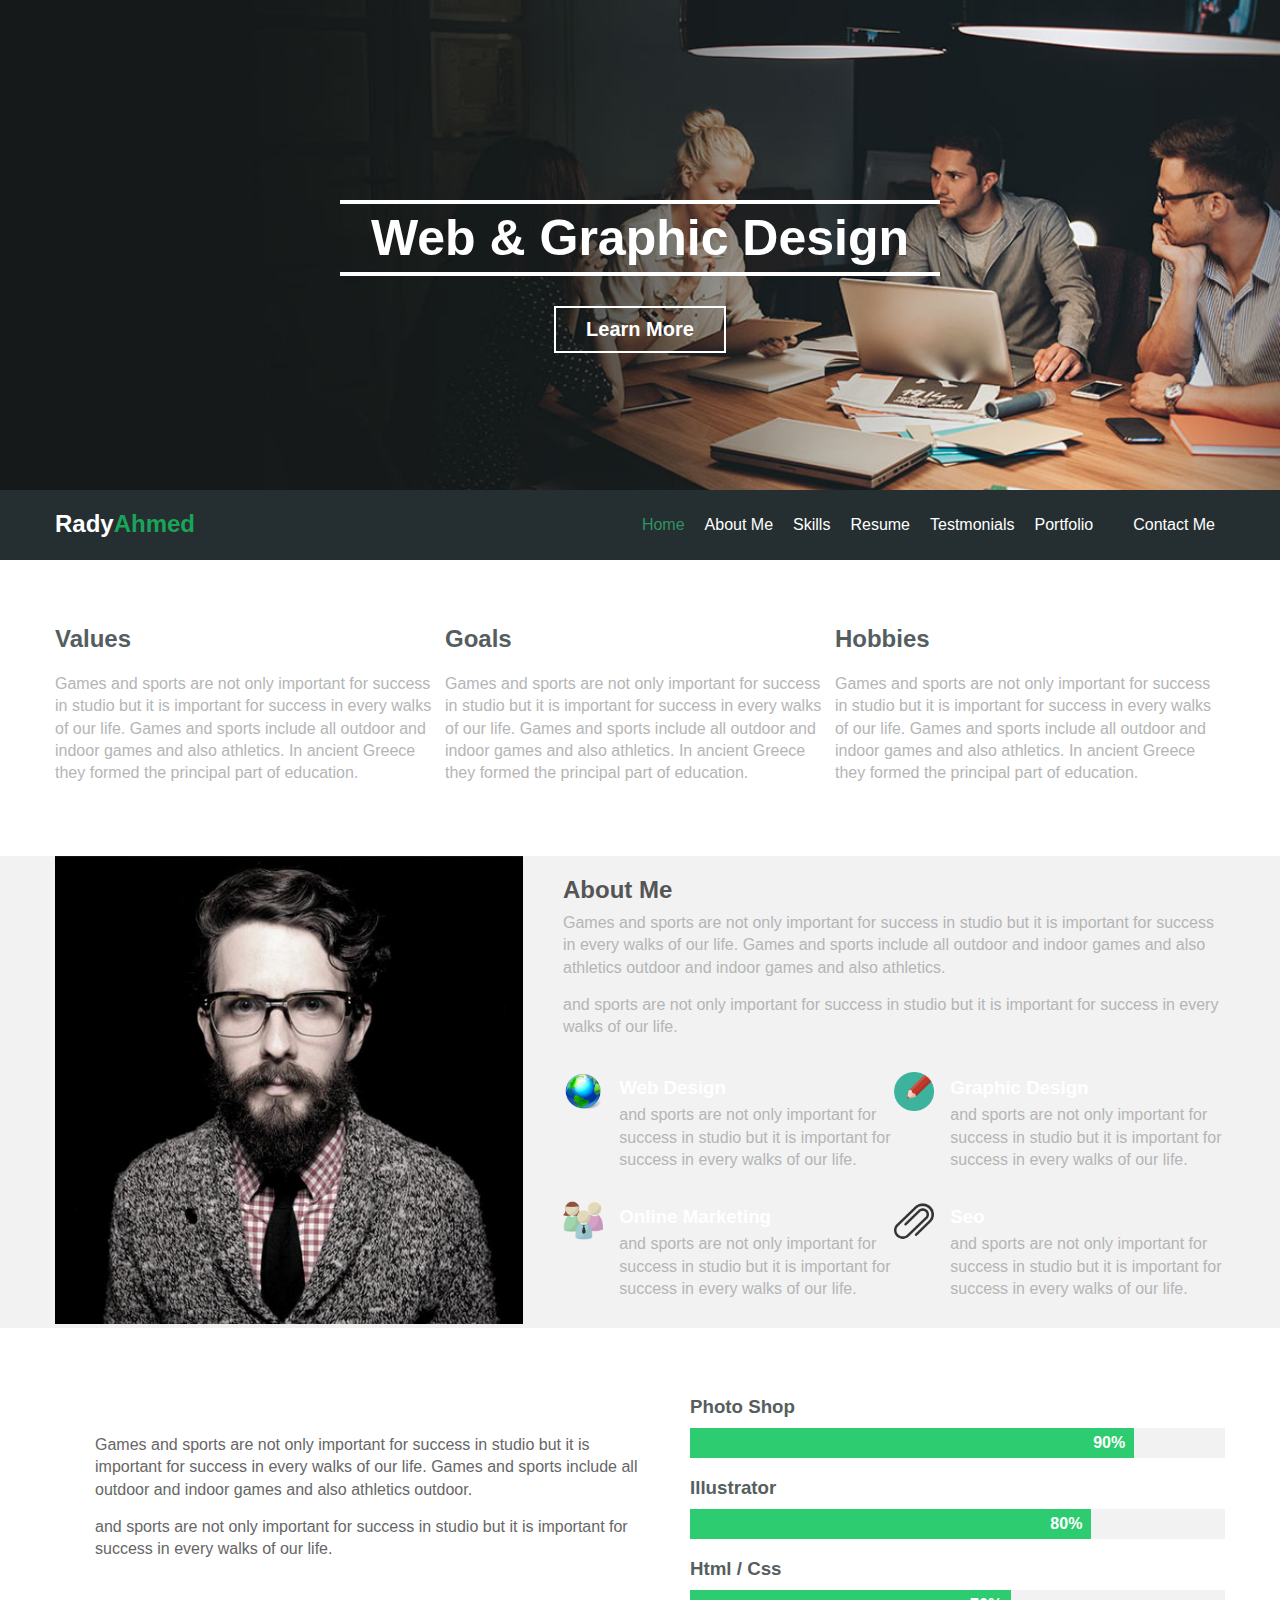
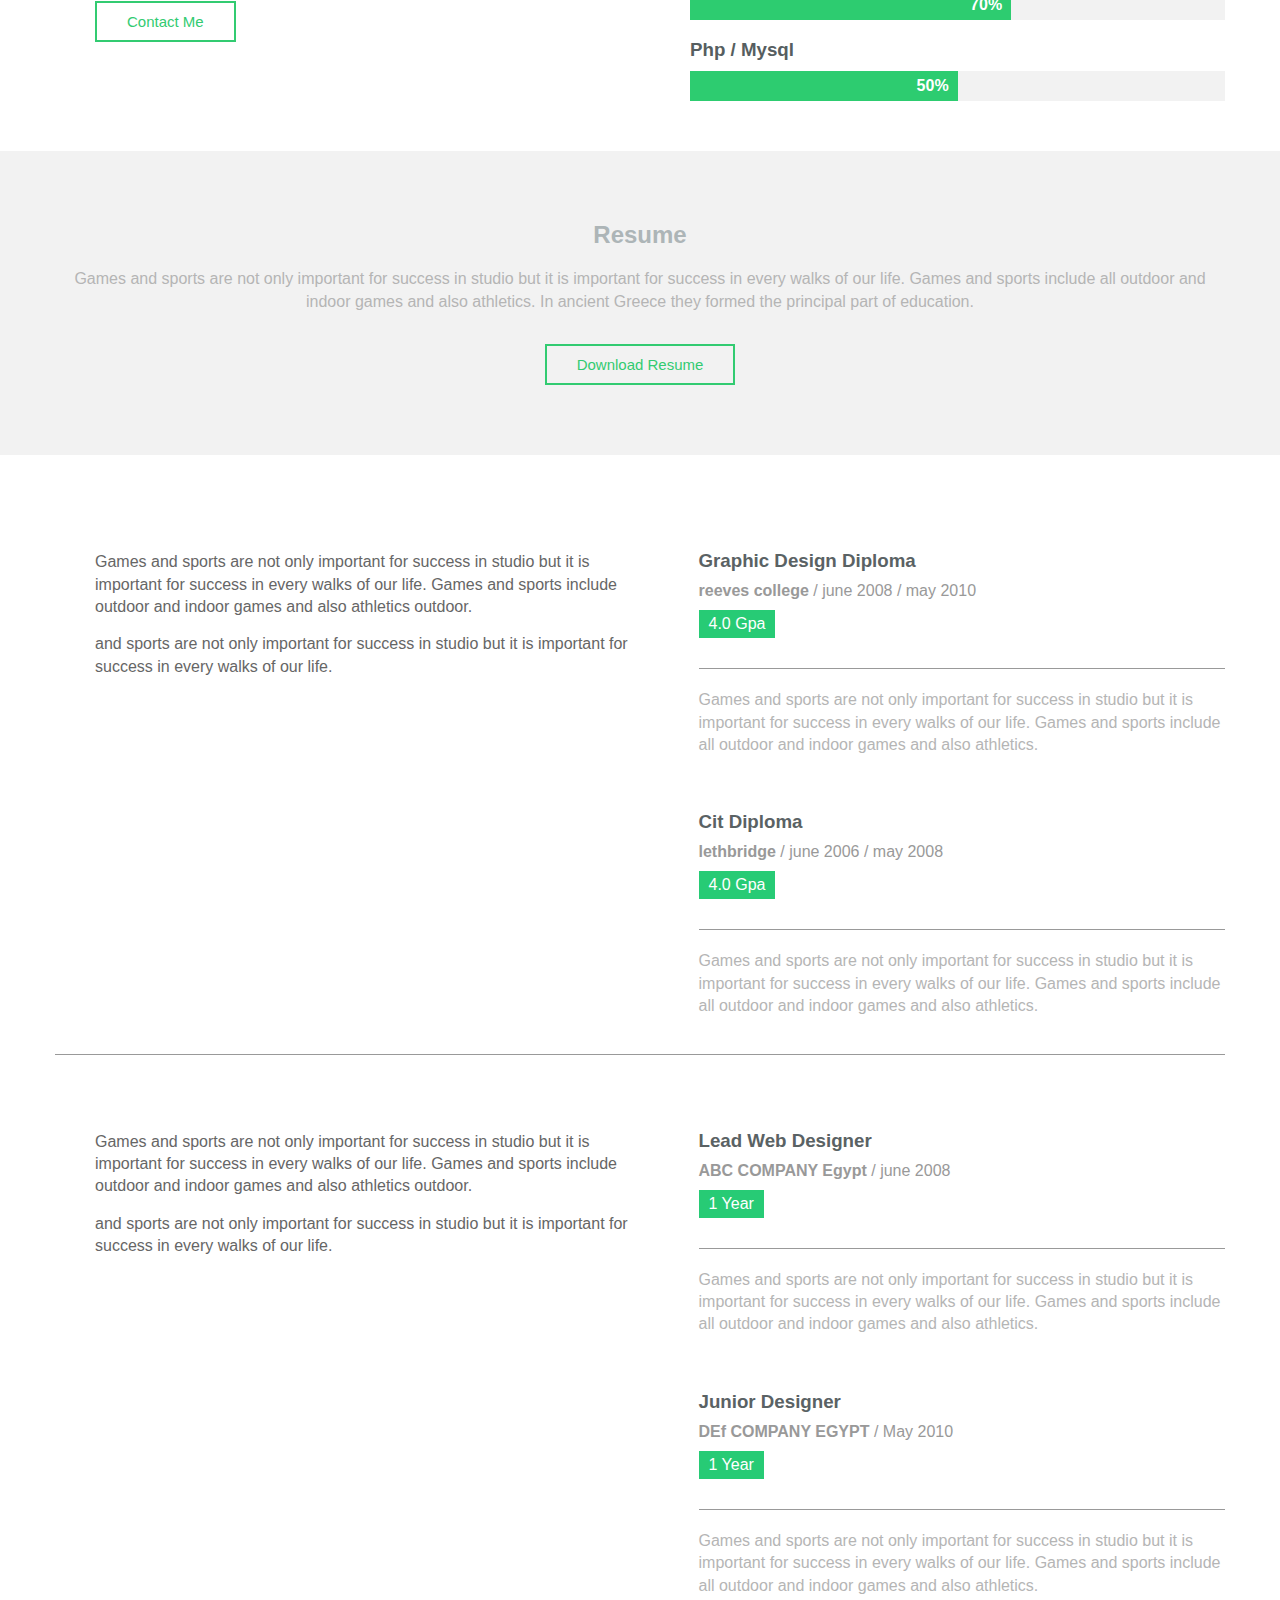
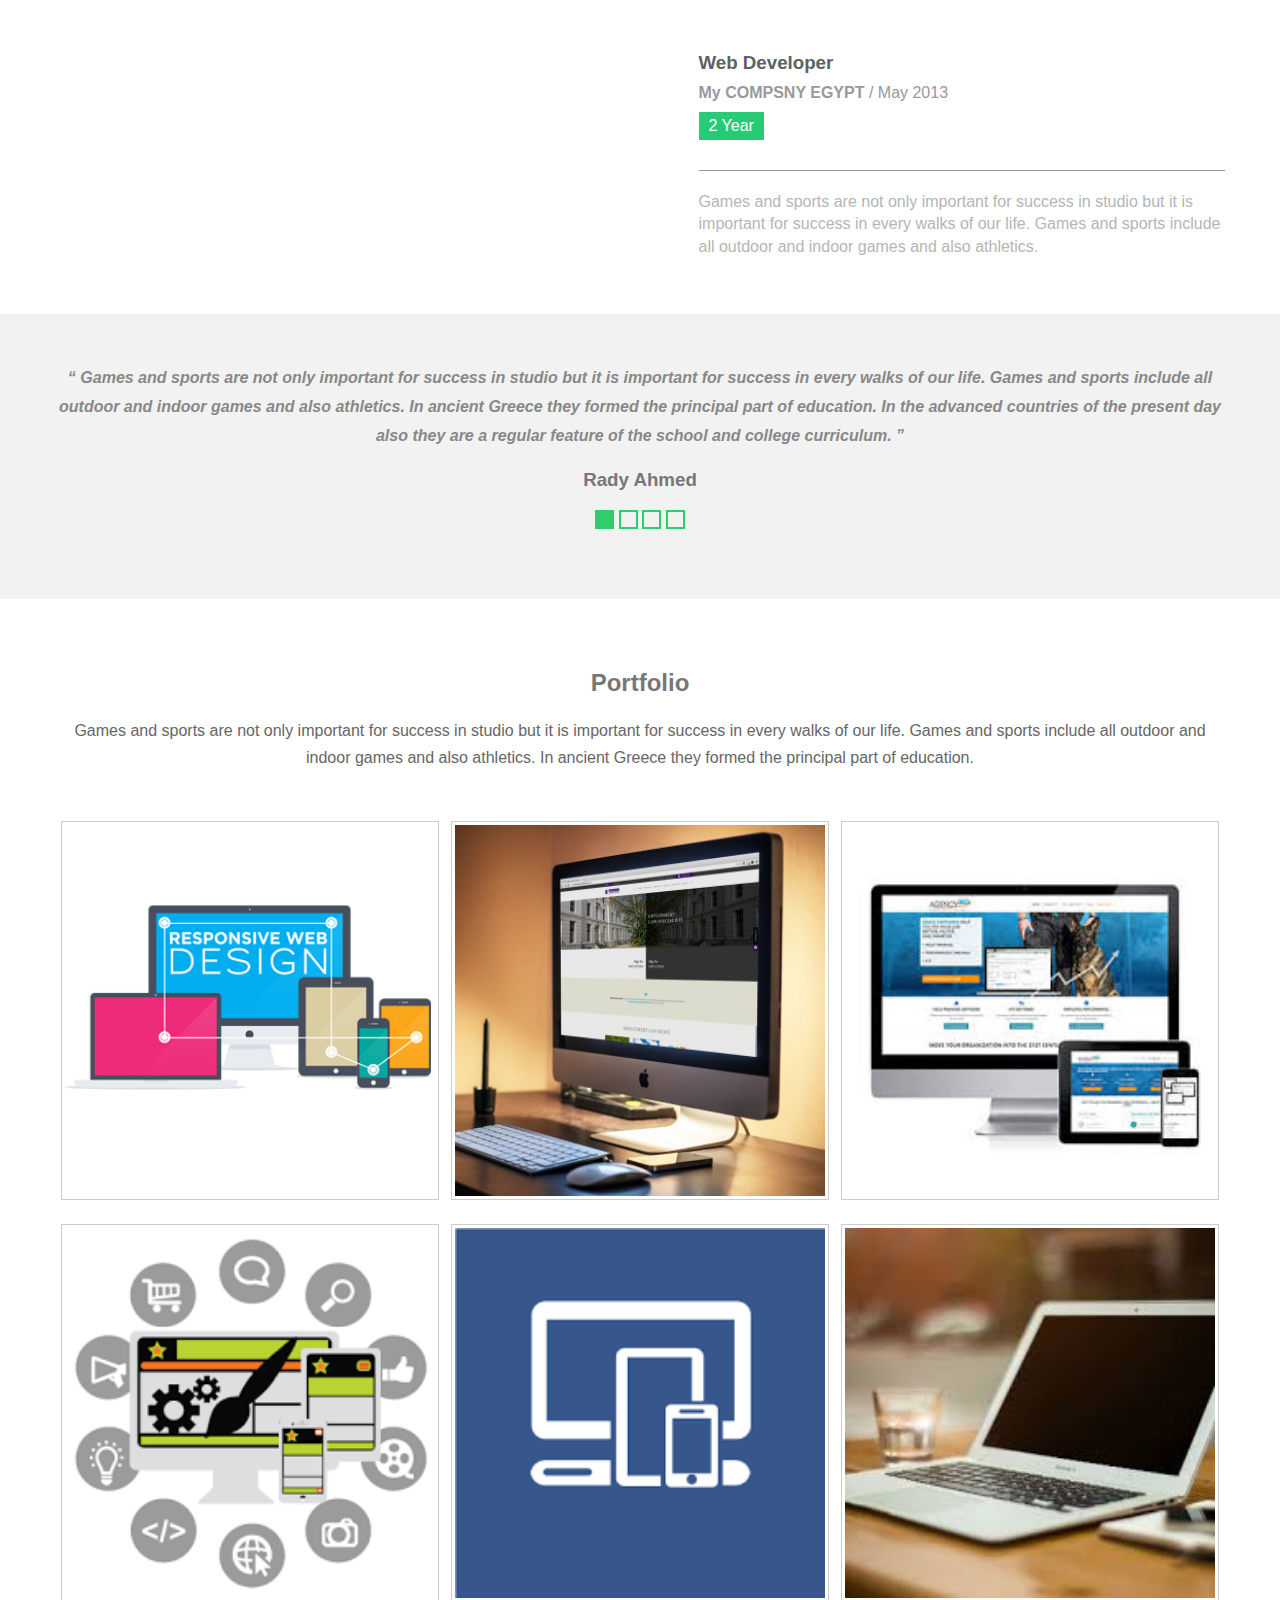
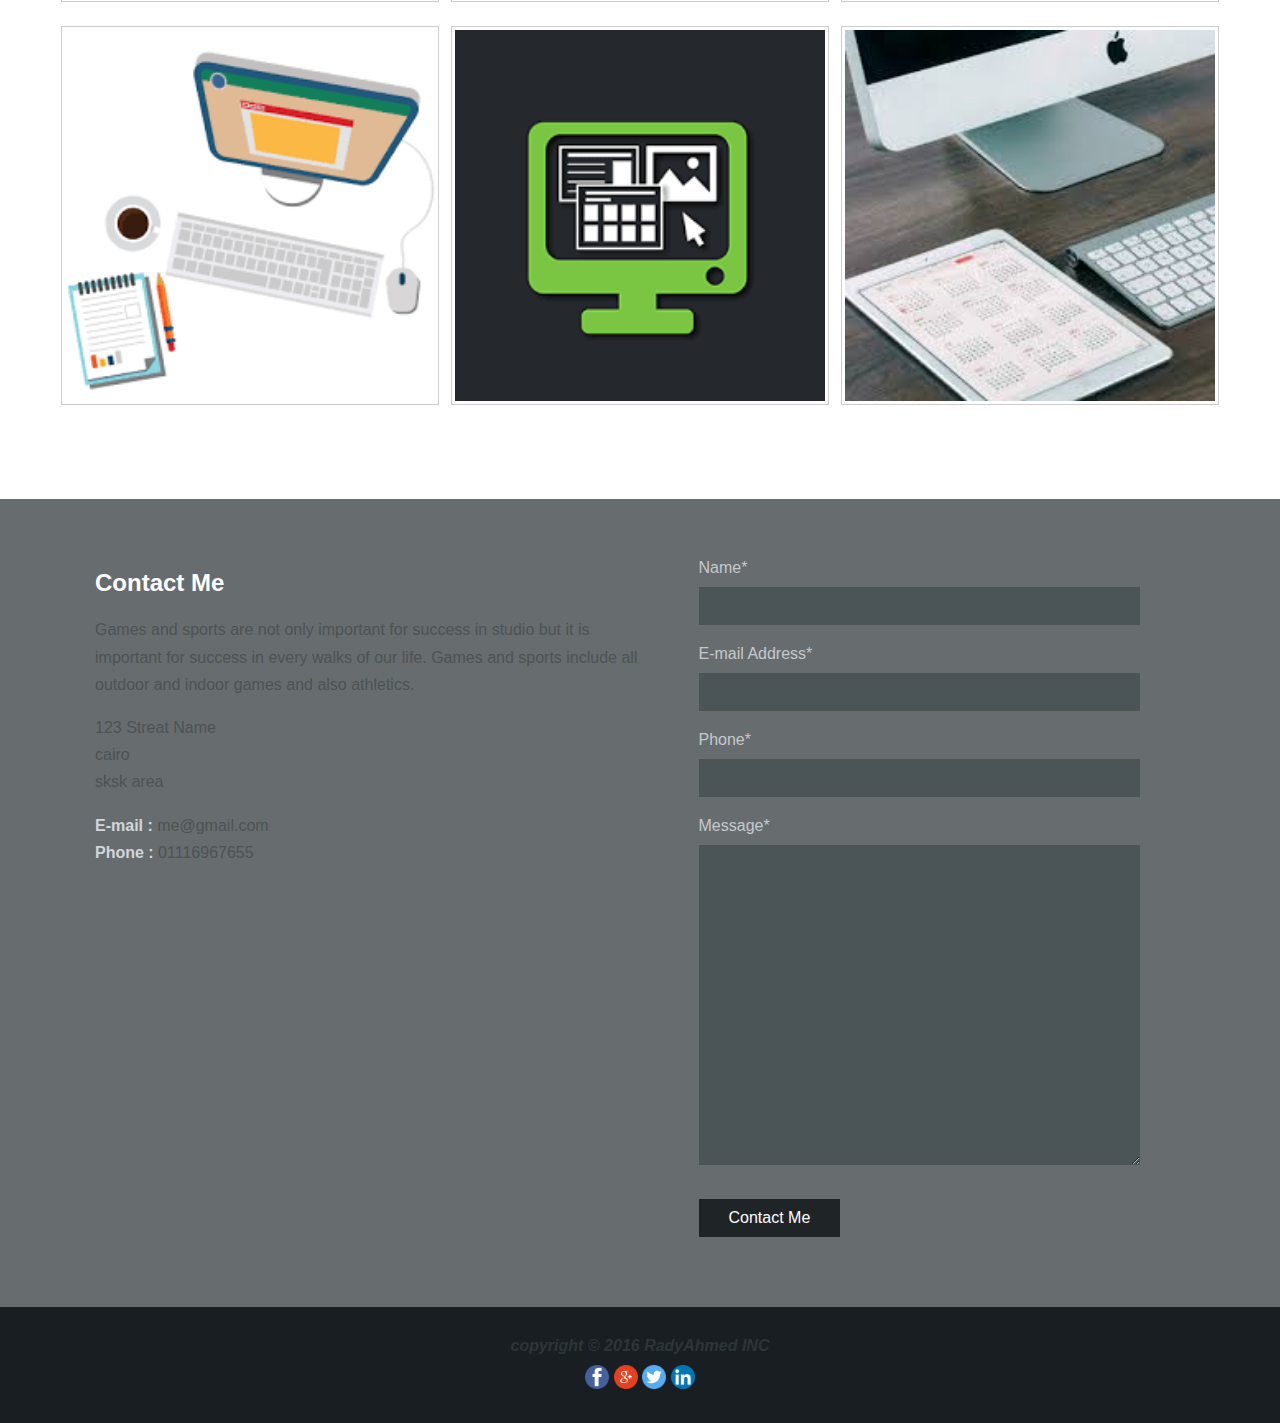
<file: portfolio html+css/index.html>
<!DOCTYPE HTML>
<html lang="en">
 <head>
  <meta charset="utf-8" name="description" content="ELZERO templete">
  <title>HOME</title>
  <link rel="stylesheet" href="css/normalize.css" >
  <link rel="stylesheet" href="css/style.css" >
  <link rel="stylesheet" href="css/font-awesome.min.css" >
 </head>
<body>
   
<!-- start header -->

<div class="header">
 <div class="slider">
  <div class="container">
   <div class="cover">
   <h2>Web &amp; Graphic Design</h2>
   <button>Learn More</button>
   </div>
  </div>
 </div>
 <div class="navbar">
  <div class="container">
   <h2>Rady<span>Ahmed</span></h2>
    <ul>
     <li class="active"><a href="#">home</a></li>
     <li><a href="#">about me</a></li>
     <li><a href="#">skills</a></li>
     <li><a href="#">resume</a></li>
     <li><a href="#">testmonials</a></li>
     <li><a href="#">portfolio</a><li>
     <li><a href="#">contact me</a></li>
    </ul>
  </div>
 </div>
</div>
   
<!-- end header -->
 
<!-- start feature -->
 
 <div class="features">
  <div class="container">
    <div class="feat">
      <h2>values</h2>
      <p class="my-p">Games and sports are not only important for success in studio but it is important for success in every walks of our life. Games and sports include all outdoor and indoor games and also athletics. In ancient Greece they formed the principal part of education.</p>
    </div>
    <div class="feat">
      <h2>goals</h2>
      <p class="my-p">Games and sports are not only important for success in studio but it is important for success in every walks of our life. Games and sports include all outdoor and indoor games and also athletics. In ancient Greece they formed the principal part of education.</p>
    </div>
    <div class="feat">
      <h2>hobbies</h2>
      <p class="my-p">Games and sports are not only important for success in studio but it is important for success in every walks of our life. Games and sports include all outdoor and indoor games and also athletics. In ancient Greece they formed the principal part of education.</p>
    </div>
  </div>
 </div>
 
<!-- end features -->
 
 <!-- start about-me -->
 
 <div class="about-me">
  <div class="container">
    <div class="image">
      <img src="images/designer.jpg" alt="test">
    </div>
    <div class="info">
     <h2>about me</h2>
       <p class="my-p">
        Games and sports are not only important for success in studio but it is important for success in every walks of our life. Games and sports include all outdoor and indoor games and also athletics outdoor and indoor games and also athletics.
       </p>
       <p class="my-p">
        and sports are not only important for success in studio but it is important for success in every walks of our life.
       </p>
      <div class="hobbies">
       
       <!-- start content div -->
       
        <div class="content">
         
         <!-- start icon div -->
         
       <div class="icon">
        <img src="images/earth.png" accesskey="earth icon">
       </div>
         
         <!-- end icon div -->
         
         <!--start text div -->
         
        <div class="text">
         
          <h3>web design</h3>
          <p class="my-p">
           and sports are not only important for success in studio but it is important for success in every walks of our life.
          </p>
       </div>
         
         <!-- end text div -->
         
       </div>
       
       <!-- end content div -->
       
        <!-- start content div -->
       
        <div class="content">
         
         <!-- start icon div -->
         
       <div class="icon">
        <img src="images/pen.png" accesskey="earth icon">
       </div>
         
         <!-- end icon div -->
         
         <!--start text div -->
         
        <div class="text">
         
          <h3>graphic design</h3>
          <p class="my-p">
           and sports are not only important for success in studio but it is important for success in every walks of our life.
          </p>
       </div>
         
         <!-- end text div -->
         
       </div>
       
       <!-- end content div -->
       
           <!-- start content div -->
       
        <div class="content">
         
         <!-- start icon div -->
         
       <div class="icon">
        <img src="images/group.png" accesskey="earth icon">
       </div>
         
         <!-- end icon div -->
         
         <!--start text div -->
         
        <div class="text">
         
          <h3>online marketing</h3>
          <p class="my-p">
           and sports are not only important for success in studio but it is important for success in every walks of our life.
          </p>
       </div>
         
         <!-- end text div -->
         
       </div>
       
       <!-- end content div -->
       
           <!-- start content div -->
       
        <div class="content">
         
         <!-- start icon div -->
         
       <div class="icon">
        <img src="images/clip.png" accesskey="earth icon">
       </div>
         
         <!-- end icon div -->
         
         <!--start text div -->
         
        <div class="text">
         
          <h3>seo</h3>
          <p class="my-p">
           and sports are not only important for success in studio but it is important for success in every walks of our life.
          </p>
       </div>
         
         <!-- end text div -->
         
       </div>
       
       <!-- end content div -->
     </div>
    </div>
  </div>
 </div>
 
 <!-- end about-me -->
 
 <!-- start my-skills -->
 
 <div class="my-skills">
   <div class="container">
     <div class="skills">
      <h2>my skills</h2>
       <p>
        Games and sports are not only important for success in studio but it is important for success in every walks of our life. Games and sports include all outdoor and indoor games and also athletics outdoor.
       </p>
       <p>
        and sports are not only important for success in studio but it is important for success in every walks of our life.
       </p>
      <button class="my-button">contact me</button>
     </div>
     <div class="progress">
      <div class="tech">
      <h3>photo shop</h3>
       <div> <span style="width:83%"> 90% &nbsp; </span> </div>
      </div>
      <div class="tech">
      <h3>illustrator</h3>
       <div> <span style="width:75%"> 80% &nbsp; </span> </div>
      </div>
      <div class="tech">
      <h3>html / css</h3>
       <div> <span style="width:60%"> 70% &nbsp; </span> </div>
      </div>
      <div class="tech">
      <h3>php / mysql</h3>
       <div> <span style="width:50%"> 50% &nbsp; </span> </div>
      </div>
     </div>
   </div>
 </div>
 
 <!-- end my-skills -->
 
 <!-- start resume -->
 
 <div class="resume" >
  <div class="container">
    <h2>resume</h2>
    <p class="my-p">
     Games and sports are not only important for success in studio but it is important for success in every walks of our life. Games and sports include all outdoor and indoor games and also athletics. In ancient Greece they formed the principal part of education.
    </p>
    <button class="my-button">download resume</button>
  </div>
 </div>
 
 <!-- end resume -->
 
 <!-- start my-education -->
 
 <div class="my-education">
   <div class="container">
     <div class="education">
      <h2>my education</h2>
       <p class="my-p">
        Games and sports are not only important for success in studio but it is important for success in every walks of our life. Games and sports include outdoor and indoor games and also athletics outdoor.
       </p>
       <p class="my-p">
        and sports are not only important for success in studio but it is important for success in every walks of our life.
       </p>
     </div>
     <div class="exp">
        <div class="cert">
       <h3>graphic design diploma </h3>
      <span> <strong> reeves college </strong> / june 2008 / may 2010 </span>
       <span> 4.0 Gpa </span>
       <hr>
       <p class="my-p">
        Games and sports are not only important for success in studio but it is important for success in every walks of our life. Games and sports include all outdoor and indoor games and also athletics.
       </p>
       </div>
       <div class="cert">
       <h3> cit diploma</h3>
      <span> <strong> lethbridge </strong> / june 2006 / may 2008 </span>
       <span> 4.0 Gpa </span>
       <hr>
       <p class="my-p">
        Games and sports are not only important for success in studio but it is important for success in every walks of our life. Games and sports include all outdoor and indoor games and also athletics.
       </p>
       </div>
    </div>
    <div class="clearfix"></div>
     <hr>
      <div class="education">
      <h2>work experience</h2>
       <p class="my-p">
        Games and sports are not only important for success in studio but it is important for success in every walks of our life. Games and sports include outdoor and indoor games and also athletics outdoor.
       </p>
       <p class="my-p">
        and sports are not only important for success in studio but it is important for success in every walks of our life.
       </p>
     </div>
     <div class="exp">
        <div class="cert">
       <h3>lead web designer</h3>
      <span> <strong> ABC COMPANY Egypt </strong> / june 2008 </span>
       <span> 1 Year </span>
       <hr>
       <p class="my-p">
        Games and sports are not only important for success in studio but it is important for success in every walks of our life. Games and sports include all outdoor and indoor games and also athletics.
       </p>
       </div>
       <div class="cert">
       <h3>junior designer</h3>
      <span> <strong> DEf COMPANY EGYPT </strong> / May 2010 </span>
       <span> 1 Year </span>
       <hr>
       <p class="my-p">
        Games and sports are not only important for success in studio but it is important for success in every walks of our life. Games and sports include all outdoor and indoor games and also athletics.
       </p>
       </div>
      <div class="cert">
       <h3>web developer</h3>
      <span> <strong> My COMPSNY EGYPT </strong> / May 2013 </span>
       <span> 2 Year </span>
       <hr>
       <p class="my-p">
        Games and sports are not only important for success in studio but it is important for success in every walks of our life. Games and sports include all outdoor and indoor games and also athletics.
       </p>
       </div>
    </div>
   </div>
 </div>
 
 <!-- end my-education -->
 
 <!-- start testimonials -->
 
  <div class="testimonials" >
  <div class="container">
    <q>
     Games and sports are not only important for success in studio but it is important for success in every walks of our life. Games and sports include all outdoor and indoor games and also athletics. In ancient Greece they formed the principal part of education. In the advanced countries of the present day also they are a regular feature of the school and college curriculum.
    </q>
    <h3>Rady Ahmed</h3>
     <ul>
      <li class="active"></li>
      <li></li>
      <li></li>
      <li></li>    
    </ul>
  </div>
 </div>
 
 <!-- end testimonials -->
 
 <!-- start portfolio -->
 
 <div class="portfolio">
  <div class="container">
  <h2>portfolio</h2>
  <p>
   Games and sports are not only important for success in studio but it is important for success in every walks of our life. Games and sports include all outdoor and indoor games and also athletics. In ancient Greece they formed the principal part of education.
  </p>
  <div class="our-work">
  <div><img src="images/one.jpg" alt=""></div>
  <div><img src="images/two.jpg" alt=""></div>
  <div><img src="images/three.jpg" alt=""></div>
  <div><img src="images/four.png" alt=""></div>
  <div><img src="images/five.png" alt=""></div>
  <div><img src="images/six.jpg" alt=""></div>
  <div><img src="images/seven.png" alt=""></div>
  <div><img src="images/eight.png" alt=""></div>
  <div><img src="images/nine.jpg"alt=""></div>
  </div>
   <div class="clearfix"></div>
  </div>
 </div>
 
 <!-- end portfolio -->
 
 <!-- start contact-me -->
 
 <div class="contact">
  <div class="container">
   <div class="info">
     <h2>contact me</h2>
     <p>
     Games and sports are not only important for success in studio but it is important for success in every walks of our life. Games and sports include all outdoor and indoor games and also athletics. 
     </p>
     <p>
     123 Streat Name <br>
     cairo <br>
      sksk area
     </p>
     <p>
     <strong>E-mail : </strong>me@gmail.com <br>
     <strong>Phone : </strong>01116967655
     </p>
   </div>
    <form class="form">
      <label>Name*</label>
      <input type="text">
      <label>E-mail Address*</label>
      <input type="text">
      <label>Phone*</label>
      <input type="text">
      <label>Message*</label>
      <textarea></textarea>
      <input type="submit" value="Contact Me">
    </form>
  </div>
 </div>
 
 <!-- end contact-me -->
 
 <!-- start footer -->

 <div class="footer">
   <div class="container">
    <span> copyright &copy; 2016 RadyAhmed INC</span>
    <ul>
    <li><img src="images/facebook.png" alt""></li>
    <li><img src="images/google.png" alt""></li>
    <li><img src="images/twitter.png" alt""></li>
    <li><img src="images/linked.png" alt""></li>
    </ul>
   </div>
 </div>
 
 <!-- end footer -->
</body>
</html>
</file>
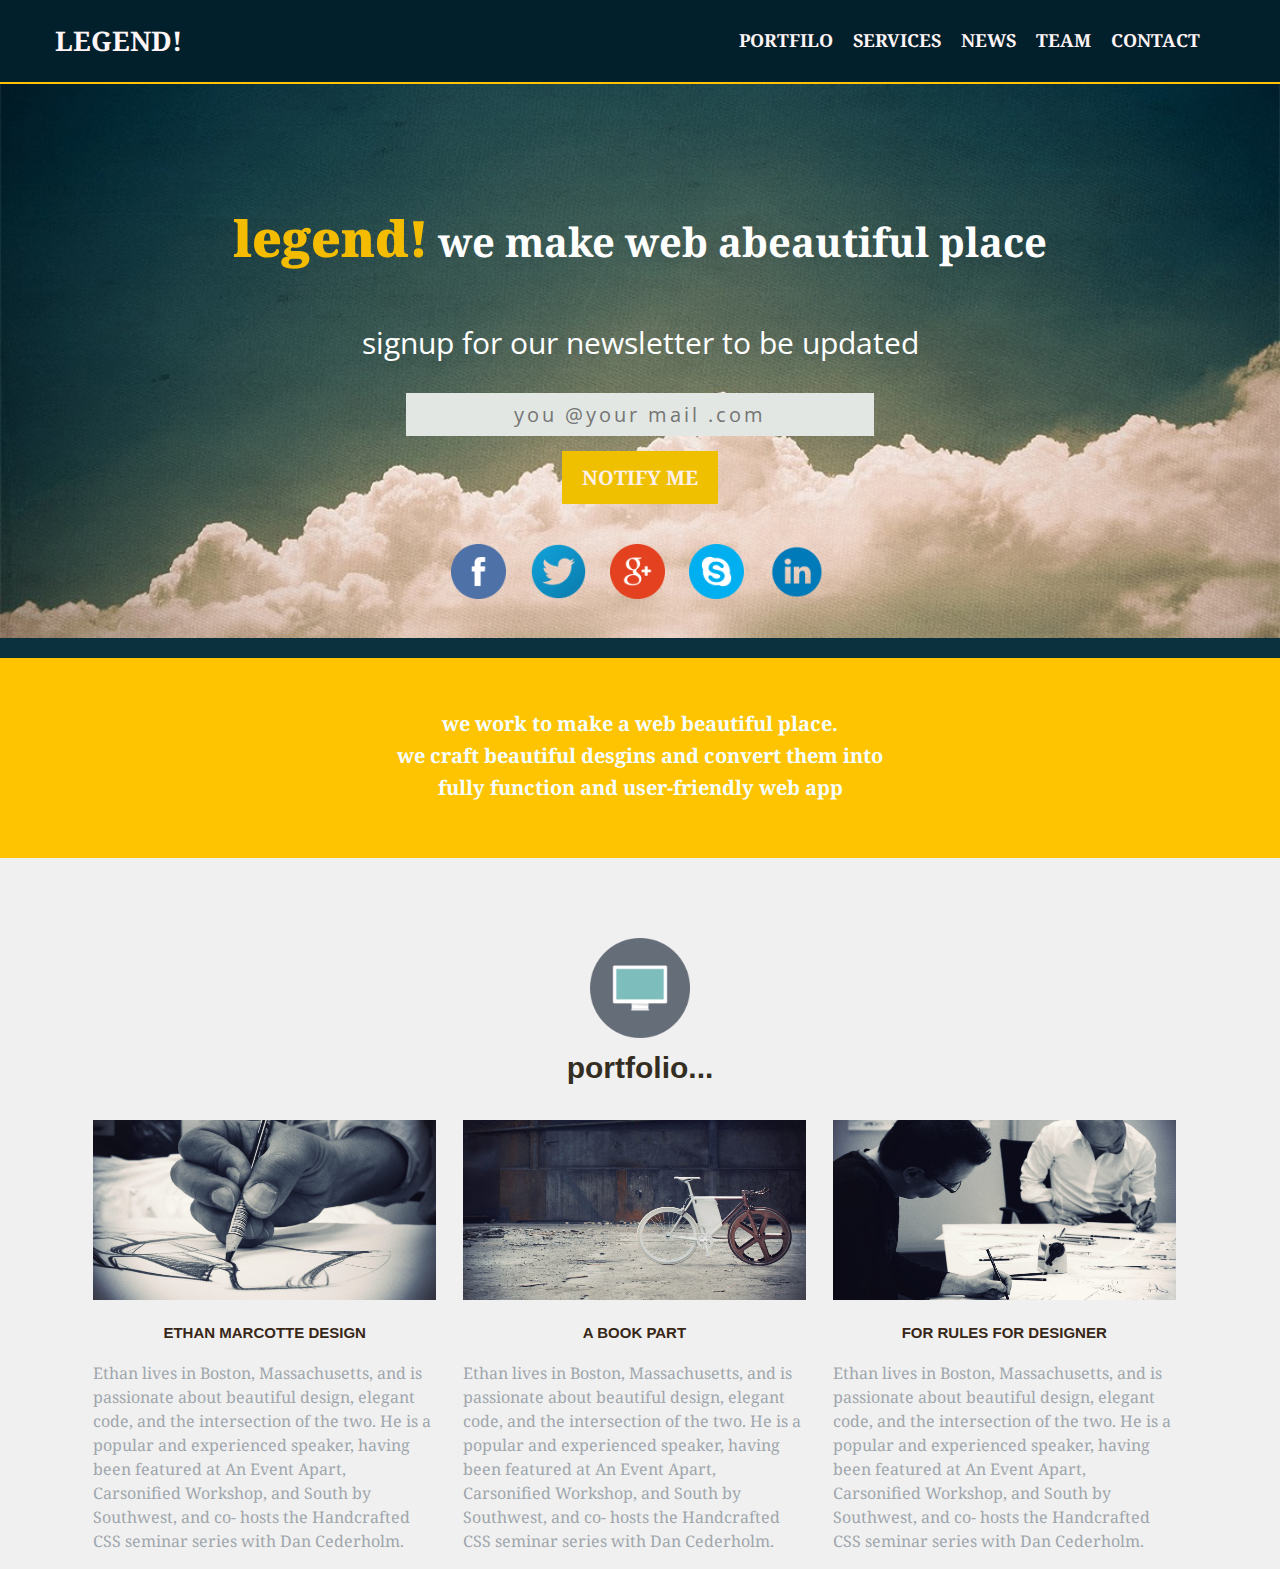
<file: legened html+css/index.html.html>
<!doctype html>
<html lang="eg">
<head>
  <meta charset="utf-8">
  <meta name="description" content="legned,we make web a beautiful place">
  <title>legned</title>
  <link rel="stylesheet" href="css/normal.css">
  <link rel="stylesheet" href="css/style.css">
  <link href='https://fonts.googleapis.com/css?family=Droid+Serif' rel='stylesheet' type='text/css'>
  <link href='https://fonts.googleapis.com/css?family=Open+Sans+Condensed:300' rel='stylesheet'    type='text/css'>
</head>
<body>
<!-- start header -->
	
<div class="header">
  <div class="navbar">
	<div class="container">
		<h2>legend!</h2>
         <ul>
			<li>portfilo</li>
			<li>services</li>
			<li>news</li>
			<li>team</li>
			<li>contact</li>
         </ul>
	</div>    
	</div>
		<hr>
			<div class="slider">
				<div class="container">
			  <div class="introo">
					  <h2><span>legend!</span> we make web abeautiful place</h2>
					  <p>signup for our newsletter to be updated</p>
					  <form>
						  <label ></label>
						  <input type="text" placeholder="you @your mail .com"> 
					  </form>
					        <button>notify me</button>
				  			<div class="social">
					  <div><img src="imges/face.png" alt""></div>
                      <div><img src="imges/twitter.png" alt""></div>					  
                      <div><img src="imges/google.png" alt""></div>					
                      <div><img src="imges/be.png" alt""></div>
					  <div><img src="imges/in.png" alt""></div>
				  			</div>
				  </div>
				</div>
		<div class="space"></div>
	</div>
	
<!-- end header -->
	
<!-- start info -->
	
	<div class="inf">
		<div class="info">
			<div class="container">
				<p> we work to make a web beautiful place.<br> we craft beautiful desgins and convert them                 into <br>fully function and user-friendly web app  </p>
			</div>
		</div>
	</div>
	
<!-- end info -->
	
<!--start portfolio-->
<div class="portfolio">
	<div class="container">
		<div class="img">
			<img src="imges/screen.png" alt="">
			<h2>portfolio...</h2>
		</div>
	</div>
</div>
<!--end portfolio-->

<!-- start images -->
	<div class="images">
		<div class="container">
			<div class="image">
			<div>
				<img src="imges/des1.jpg" alt="">
				<h4>ethan marcotte design</h4>
				<p>Ethan lives in Boston, Massachusetts, and is passionate about beautiful design, elegant      			 code, and the intersection of the two. He is a popular and experienced speaker, having 				  been featured at An Event Apart, Carsonified Workshop, and South by Southwest, and co-				  hosts the Handcrafted CSS seminar series with Dan Cederholm. </p>
			</div>
			<div>
				<img src="imges/des2.jpg" alt="">
				<h4>a book part</h4>
				<p>Ethan lives in Boston, Massachusetts, and is passionate about beautiful design, elegant      			 code, and the intersection of the two. He is a popular and experienced speaker, having 				  been featured at An Event Apart, Carsonified Workshop, and South by Southwest, and co-				  hosts the Handcrafted CSS seminar series with Dan Cederholm. </p>
			</div>
			<div>
				<img src="imges/des3.jpg" alt="">
				<h4>for rules for designer</h4>
				<p>Ethan lives in Boston, Massachusetts, and is passionate about beautiful design, elegant      			 code, and the intersection of the two. He is a popular and experienced speaker, having 				  been featured at An Event Apart, Carsonified Workshop, and South by Southwest, and co-				  hosts the Handcrafted CSS seminar series with Dan Cederholm. </p>
			</div>
			</div>
		</div>
	</div>
<!--end images -->
</body>
</html>
</file>
<file: portfolio html+css/css/style.css>
/* start main rule */

.container{width: 1170px;margin: auto}
.clearfix{clear: both}
/* end main rule */

/* start header */

.header .slider
{
 height: 490px;
 background-image: url('../images/cover.jpg');
 -webkit-background-size: cover; /* css3 */
 -moz-background-size: cover;    /* css3 */
 -o-background-size: cover;      /* css3 */
 background-size: cover          /* css3 */
}
.header .slider .cover {text-align: center;padding-top: 200px}
.header .slider .cover h2
{
 margin: 0 auto;
 font-size: 50px;
 width: 600px;
 border-top: 4px solid #FFF;
 border-bottom: 4px solid #FFF;
 padding: 5px 0;
}
.header .slider .cover button
{
 background: none;
 margin-top: 30px;
 font-size: 20px;
 border: 2px solid #FFF;
 font-weight: bold;
 padding: 10px 30px;
 color: #FFF;
 text-transform: capitalize
}
.header .navbar {background-color: #252F31;overflow: hidden;color: #fff}
.header .navbar h2 {float: left}
.header .navbar h2 span{color: #1BA357}
.header .navbar ul {list-style: none;padding-left: 0;overflow: hidden;float: right}
.header ul li {float: left;padding: 10px;text-transform: capitalize}
.header ul li a{color: #FFF;text-decoration: none}
.header ul li a:hover , .header ul li.active a {color: #319161}

/* end header */

/* start features */

.features {overflow: hidden;padding: 45px 0 55px 0}
.features .feat {float: left;width: 33.3333%;min-height: 150px}
.features .feat h2 {color:#545E60}

/* end features */ 

/* start about-me */

.about-me{background-color: #F2F2F2;overflow: hidden}
.about-me .image{float: left;width: 40%}
.about-me .image img{width: 100%}
.about-me .info {float: left;width: 60%;overflow: hidden}
.about-me .info h2{margin: 20px 0 8px 40px;text-transform: capitalize;color: #555}
.about-me .info > p{margin: 0 0 10px 40px}
.about-me .info > p:last-of-type{margin-top: 15px}
.about-me .info .hobbies{overflow: hidden;margin:20px 0 0 40px}
.about-me .info .hobbies .content{float: left;width: 50%;min-height: 100px;overflow: hidden}
.about-me .info .hobbies .content .icon{float: left;width: 12%;margin-right: 5%}
.about-me .info .hobbies .content .icon img {width: 100%;margin: 13px 10px 0 0}
.about-me .info .hobbies .content .text{float: left;width: 83%}
.about-me .info .hobbies .content .text h3{margin-bottom: 5px}
.about-me .info .hobbies .content .text p{margin-top: 0}

/* end about-me */

/* start my-skills */

.my-skills{overflow: hidden;padding: 50px 0}
.my-skills .skills,.my-skills .progress{float: left;width: 50%}
.my-skills .skills h2{margin: 20px 0 8px 40px}
.my-skills .skills > p{margin: 0 0 10px 40px;line-height: 1.4;color: #666}
.my-skills .skills > p:last-of-type{margin-top: 15px}
.my-skills .skills button 
{
 margin-left: 40px;
 margin-top: 30px;
}
.my-skills .progress .tech{margin-left: 50px}
.my-skills .progress .tech h3{color: #565E60;margin-bottom: 10px}
.my-skills .progress .tech div{background-color: #F2F2F2;height: 30px;margin-top: 10px}
.my-skills .progress .tech div span 
{
 background-color: #2DCC70;
 height: 30px;
 display: block;
 line-height: 30px;
 font-weight: bold;
 text-align: right;
 color: #FFF
}

/* end my-skills */

/* start resume */

.resume{background-color: #F2F2F2;padding: 50px 0 70px;text-align: center}
.resume h2{color: #ADB5B7}
.resume p{padding-bottom: 15px}

/* end resume */

/* start my-education */

.my-education{overflow: hidden;padding: 40px 0}
.my-education .education h2{margin: 20px 0 8px 40px}
.my-education .education > p{margin: 0 0 10px 40px;color: #666}
.my-education .education > p:last-of-type{margin-top: 15px}
.my-education .education  {float: left;width: 50%;margin-right: 5%}
.my-education .exp {float: left;width: 45%}
.my-education .exp h3{margin-top: 55px;color: #5A6264;margin-bottom: 10px}
.my-education .exp span {display:block;margin-bottom: 10px}
.my-education .exp span:first-of-type{color: #999}
.my-education .exp span:last-of-type{background-color: #27CB75;color: #FFF;display: inline-block;padding:5px 10px}
.my-education hr{height: 1px;background-color: #999;margin: 20px 0;border: 0}
.my-education .experiment ,.my-education .exper{float: left;width: 50%}

/* end my-education */

/* start testimonials */

.testimonials{background-color: #F2F2F2;text-align: center;padding: 50px 0 50px 0}
.testimonials q{line-height: 1.8;color: #888;font-size:16px;font-style: italic;font-weight: bold }
.testimonials h3{color: #777;border-bottom: 30px}
.testimonials ul{list-style-type: none;padding: 0px;text-align: center}
.testimonials ul li{display: inline-block;color: aqua;height: 15px;width: 15px;border: 2px solid #2FCD6C;cursor: pointer}
.testimonials ul li.active , .testimonials ul li:hover{background-color:#2FCD6C }

/* end testimonials */

/* start portfolio */

.portfolio{padding: 50px 0 70px 0;text-align: center}
.portfolio h2{color: #777}
.portfolio p{color: #666;line-height: 1.7;margin-bottom: 50px}
.portfilio .our-work{overflow: hidden}
.portfolio .our-work > div {float: left;width: 33.333333%;margin-bottom: 10px} 
.portfolio .our-work > div img {width: 95%;margin-bottom: 10px;padding: 3px;background-color: #FFF;border: 1px solid #CCC}

/* end portfolio */

/* start contact-me */

.contact {background-color: #676C6F;overflow: hidden;padding: 50px 0 70px 0}
.contact h2 {margin-left: 40px}
.contact p {color:#4D5353;margin-left: 40px;line-height: 1.7}
.contact p strong{color: #D1D6D9}
.contact .info {float: left;width: 50%;margin-right: 5%}
.contact .form {float: left;width: 45%}
.contact .form label {display: block;margin: 10px 0;color: #C4C9CC}
.contact .form input[type="text"]
{
 width: 80%;
 background-color: #4B5557;
 color: #FFF;
 padding: 10px;
 border: 0;
 margin-bottom: 10px
}
.contact .form textarea
{
 width: 80%;
 background-color: #4B5557;
 color: #FFF;
 padding: 10px;
 border: 0;
 margin-bottom: 10px;
 height: 300px
}
.contact .form [type="submit"]
{
 background-color: #1F2427;
 color: #FFF;
 padding: 10px 30px;
 border: 0;
 margin-top: 20px
}
/* end contact-me */

/* start footer */

.footer{background-color: #191E22;color: #2D3538;padding: 30px 0;text-align: center;font-weight: bold;font-style: italic}
.footer ul{list-style-type: none;padding-left: 0;margin: 10px 0 0}
.footer ul li{display: inline-block;cursor: pointer}
.footer ul li img{width: 24px}


/* end footer */


/*start my framework */

.my-button
{
 background: none;
 color: #32CB71;
 border: 2px solid #32CB71;
 padding: 10px 30px;
 text-transform: capitalize;
 font-size: 15px
}

.my-p
{
 color: #B5B5B5;line-height: 1.4
}

h2,h3
{
 color: #FFF;
 text-transform: capitalize
}

/* end my framework */
</file>
<file: legened html+css/css/style.css>
/* start main rules */

body{background-color: #F0F0F0;}
.container
{
	width:1170px;
	margin: auto;
}

/* end main rules */

/* start header */
.header .navbar
{
	background-color:#02202B;
    overflow: hidden;
	color:#FFF4F6;
	text-transform: uppercase;
	font-size: 18px;
	font-family: 'Droid Serif', serif;
}
.header .navbar h2{float:left;}
.header .navbar ul
{
	list-style: none;
	float: right;
	overflow: hidden;
	padding:0 15px 0 0;
}
.header .navbar ul li
{
	float: left;
	padding: 10px 10px 10px 10px ;
	font-weight: bold
}
.header hr
{
	margin: 0;
	border: 1.8px solid #FFC301 ;
}
.header .slider
{
	background-image: url('../imges/rr.jpg'); /*css3 */
	-webkit-background-size: cover;  /*css3*/
	-moz-background-size: cover; /*css3*/
	-o-background-size: cover; /*css3*/
	background-size: cover;
}
.header .slider .introo
{
	height: 554px;
	text-align: center;
}

.header .slider .introo h2 span
{
	color:#F3BC00;
	font-weight: bolder;
	font-size: 50px;
}

.header .slider .introo h2
{
	margin: 0;
	color: #fff;
	padding-top:120px;
	padding-bottom: 20px;
	font-family: 'Droid Serif', serif;
	font-size: 40px;
}

.header .slider .introo p
{
    font-family: 'Open Sans Condensed', sans-serif;
	font-size: 30px;
	color: #fff;
	padding-bottom: 0
}
.header .slider .introo form input[type="text"] 
{
	width: 40%;
	/*margin-right: 190px;*/
	padding: 8px 0;
	text-align: center;
	background-color: #E2E7E3;
	border: 0;
	font-family: 'Open Sans Condensed', sans-serif;
	font-size: 20px;
	margin-bottom: 15px;
	letter-spacing: 3px
}

.header .slider .introo button
{
	text-align: center;
	border: 0;
    background-color:#EFC000;
	padding: 13px 20px ;
	color: #FDF0E8;
	font-family: 'Droid Serif', serif;
	text-transform: uppercase;
	font-size: 20px;
	font-weight: bold
}
.header .slider .introo .social
{
	margin-top: 40px;
	margin-left: 15px
}

.header .slider .introo .social >div
{
	display: inline-block;
	margin-right: 20px 
}
.header .slider .introo .social >div img{width: 55px}
.header .space
{
	background-color:#0B313E;
	width: 100%;
	height: 20px;
}
/*end header */

/* start info*/
.inf
{
	background-color:#FEC401;
	min-height: 200px
}
.inf .info p
{
	margin-top: 0;
	text-align: center;
	color: #F6FEFF;
	line-height: 1.6;
	padding-top: 50px;
	font-weight: bolder;
	font-size: 20px;
	font-family: 'Droid Serif', serif;
}
/*end info */ 

/*start portfolio*/
.portfolio .img
{
	background-color: #F0F0F0
	padding-bottom: 20px;
	text-align: center
}
.portfolio .img img
{
	margin-top:80px;
	width: 100px
}
.portfolio .img h2
{
	margin-top: 9px;
	color: #342E22;
	font-size: 30px;
	font-weight: bolder
}
/*end portfolio*/

/*start images*/
.images{padding-top: 10px;}
.images .image
{
	overflow: hidden;
	margin-left:38px;
}
.images .image > div
{
	float: left;
	width: 30.333333%;
	padding-right: 2.3333%
}
.images .image >div img
{
	width: 100%;
	height: 180px;
}
.images .image >div h4
{
	padding-top: 0;
	color: #382717;
	text-transform: uppercase;
	font-weight:bolder;
	font-size: 15px;
	padding-bottom: 0px;
	text-align: center
}
.images .image >div p
{
	padding-top: 0px;
	color: #9FA6AC;
	font-family: 'Droid Serif', serif;
	line-height: 1.5
}
/*end images*/
</file>
<file: legened html+css/css/normal.css>
/*! normalize.css v3.0.2 | MIT License | git.io/normalize */

/**
 * 1. Set default font family to sans-serif.
 * 2. Prevent iOS text size adjust after orientation change, without disabling
 *    user zoom.
 */

html {
  font-family: sans-serif; /* 1 */
  -ms-text-size-adjust: 100%; /* 2 */
  -webkit-text-size-adjust: 100%; /* 2 */
}

/**
 * Remove default margin.
 */

body {
  margin: 0;
}

/* HTML5 display definitions
   ========================================================================== */

/**
 * Correct `block` display not defined for any HTML5 element in IE 8/9.
 * Correct `block` display not defined for `details` or `summary` in IE 10/11
 * and Firefox.
 * Correct `block` display not defined for `main` in IE 11.
 */

article,
aside,
details,
figcaption,
figure,
footer,
header,
hgroup,
main,
menu,
nav,
section,
summary {
  display: block;
}

/**
 * 1. Correct `inline-block` display not defined in IE 8/9.
 * 2. Normalize vertical alignment of `progress` in Chrome, Firefox, and Opera.
 */

audio,
canvas,
progress,
video {
  display: inline-block; /* 1 */
  vertical-align: baseline; /* 2 */
}

/**
 * Prevent modern browsers from displaying `audio` without controls.
 * Remove excess height in iOS 5 devices.
 */

audio:not([controls]) {
  display: none;
  height: 0;
}

/**
 * Address `[hidden]` styling not present in IE 8/9/10.
 * Hide the `template` element in IE 8/9/11, Safari, and Firefox < 22.
 */

[hidden],
template {
  display: none;
}

/* Links
   ========================================================================== */

/**
 * Remove the gray background color from active links in IE 10.
 */

a {
  background-color: transparent;
}

/**
 * Improve readability when focused and also mouse hovered in all browsers.
 */

a:active,
a:hover {
  outline: 0;
}

/* Text-level semantics
   ========================================================================== */

/**
 * Address styling not present in IE 8/9/10/11, Safari, and Chrome.
 */

abbr[title] {
  border-bottom: 1px dotted;
}

/**
 * Address style set to `bolder` in Firefox 4+, Safari, and Chrome.
 */

b,
strong {
  font-weight: bold;
}

/**
 * Address styling not present in Safari and Chrome.
 */

dfn {
  font-style: italic;
}

/**
 * Address variable `h1` font-size and margin within `section` and `article`
 * contexts in Firefox 4+, Safari, and Chrome.
 */

h1 {
  font-size: 2em;
  margin: 0.67em 0;
}

/**
 * Address styling not present in IE 8/9.
 */

mark {
  background: #ff0;
  color: #000;
}

/**
 * Address inconsistent and variable font size in all browsers.
 */

small {
  font-size: 80%;
}

/**
 * Prevent `sub` and `sup` affecting `line-height` in all browsers.
 */

sub,
sup {
  font-size: 75%;
  line-height: 0;
  position: relative;
  vertical-align: baseline;
}

sup {
  top: -0.5em;
}

sub {
  bottom: -0.25em;
}

/* Embedded content
   ========================================================================== */

/**
 * Remove border when inside `a` element in IE 8/9/10.
 */

img {
  border: 0;
}

/**
 * Correct overflow not hidden in IE 9/10/11.
 */

svg:not(:root) {
  overflow: hidden;
}

/* Grouping content
   ========================================================================== */

/**
 * Address margin not present in IE 8/9 and Safari.
 */

figure {
  margin: 1em 40px;
}

/**
 * Address differences between Firefox and other browsers.
 */

hr {
  -moz-box-sizing: content-box;
  box-sizing: content-box;
  height: 0;
}

/**
 * Contain overflow in all browsers.
 */

pre {
  overflow: auto;
}

/**
 * Address odd `em`-unit font size rendering in all browsers.
 */

code,
kbd,
pre,
samp {
  font-family: monospace, monospace;
  font-size: 1em;
}

/* Forms
   ========================================================================== */

/**
 * Known limitation: by default, Chrome and Safari on OS X allow very limited
 * styling of `select`, unless a `border` property is set.
 */

/**
 * 1. Correct color not being inherited.
 *    Known issue: affects color of disabled elements.
 * 2. Correct font properties not being inherited.
 * 3. Address margins set differently in Firefox 4+, Safari, and Chrome.
 */

button,
input,
optgroup,
select,
textarea {
  color: inherit; /* 1 */
  font: inherit; /* 2 */
  margin: 0; /* 3 */
}

/**
 * Address `overflow` set to `hidden` in IE 8/9/10/11.
 */

button {
  overflow: visible;
}

/**
 * Address inconsistent `text-transform` inheritance for `button` and `select`.
 * All other form control elements do not inherit `text-transform` values.
 * Correct `button` style inheritance in Firefox, IE 8/9/10/11, and Opera.
 * Correct `select` style inheritance in Firefox.
 */

button,
select {
  text-transform: none;
}

/**
 * 1. Avoid the WebKit bug in Android 4.0.* where (2) destroys native `audio`
 *    and `video` controls.
 * 2. Correct inability to style clickable `input` types in iOS.
 * 3. Improve usability and consistency of cursor style between image-type
 *    `input` and others.
 */

button,
html input[type="button"], /* 1 */
input[type="reset"],
input[type="submit"] {
  -webkit-appearance: button; /* 2 */
  cursor: pointer; /* 3 */
}

/**
 * Re-set default cursor for disabled elements.
 */

button[disabled],
html input[disabled] {
  cursor: default;
}

/**
 * Remove inner padding and border in Firefox 4+.
 */

button::-moz-focus-inner,
input::-moz-focus-inner {
  border: 0;
  padding: 0;
}

/**
 * Address Firefox 4+ setting `line-height` on `input` using `!important` in
 * the UA stylesheet.
 */

input {
  line-height: normal;
}

/**
 * It's recommended that you don't attempt to style these elements.
 * Firefox's implementation doesn't respect box-sizing, padding, or width.
 *
 * 1. Address box sizing set to `content-box` in IE 8/9/10.
 * 2. Remove excess padding in IE 8/9/10.
 */

input[type="checkbox"],
input[type="radio"] {
  box-sizing: border-box; /* 1 */
  padding: 0; /* 2 */
}

/**
 * Fix the cursor style for Chrome's increment/decrement buttons. For certain
 * `font-size` values of the `input`, it causes the cursor style of the
 * decrement button to change from `default` to `text`.
 */

input[type="number"]::-webkit-inner-spin-button,
input[type="number"]::-webkit-outer-spin-button {
  height: auto;
}

/**
 * 1. Address `appearance` set to `searchfield` in Safari and Chrome.
 * 2. Address `box-sizing` set to `border-box` in Safari and Chrome
 *    (include `-moz` to future-proof).
 */

input[type="search"] {
  -webkit-appearance: textfield; /* 1 */
  -moz-box-sizing: content-box;
  -webkit-box-sizing: content-box; /* 2 */
  box-sizing: content-box;
}

/**
 * Remove inner padding and search cancel button in Safari and Chrome on OS X.
 * Safari (but not Chrome) clips the cancel button when the search input has
 * padding (and `textfield` appearance).
 */

input[type="search"]::-webkit-search-cancel-button,
input[type="search"]::-webkit-search-decoration {
  -webkit-appearance: none;
}

/**
 * Define consistent border, margin, and padding.
 */

fieldset {
  border: 1px solid #c0c0c0;
  margin: 0 2px;
  padding: 0.35em 0.625em 0.75em;
}

/**
 * 1. Correct `color` not being inherited in IE 8/9/10/11.
 * 2. Remove padding so people aren't caught out if they zero out fieldsets.
 */

legend {
  border: 0; /* 1 */
  padding: 0; /* 2 */
}

/**
 * Remove default vertical scrollbar in IE 8/9/10/11.
 */

textarea {
  overflow: auto;
}

/**
 * Don't inherit the `font-weight` (applied by a rule above).
 * NOTE: the default cannot safely be changed in Chrome and Safari on OS X.
 */

optgroup {
  font-weight: bold;
}

/* Tables
   ========================================================================== */

/**
 * Remove most spacing between table cells.
 */

table {
  border-collapse: collapse;
  border-spacing: 0;
}

td,
th {
  padding: 0;
}
</file>
